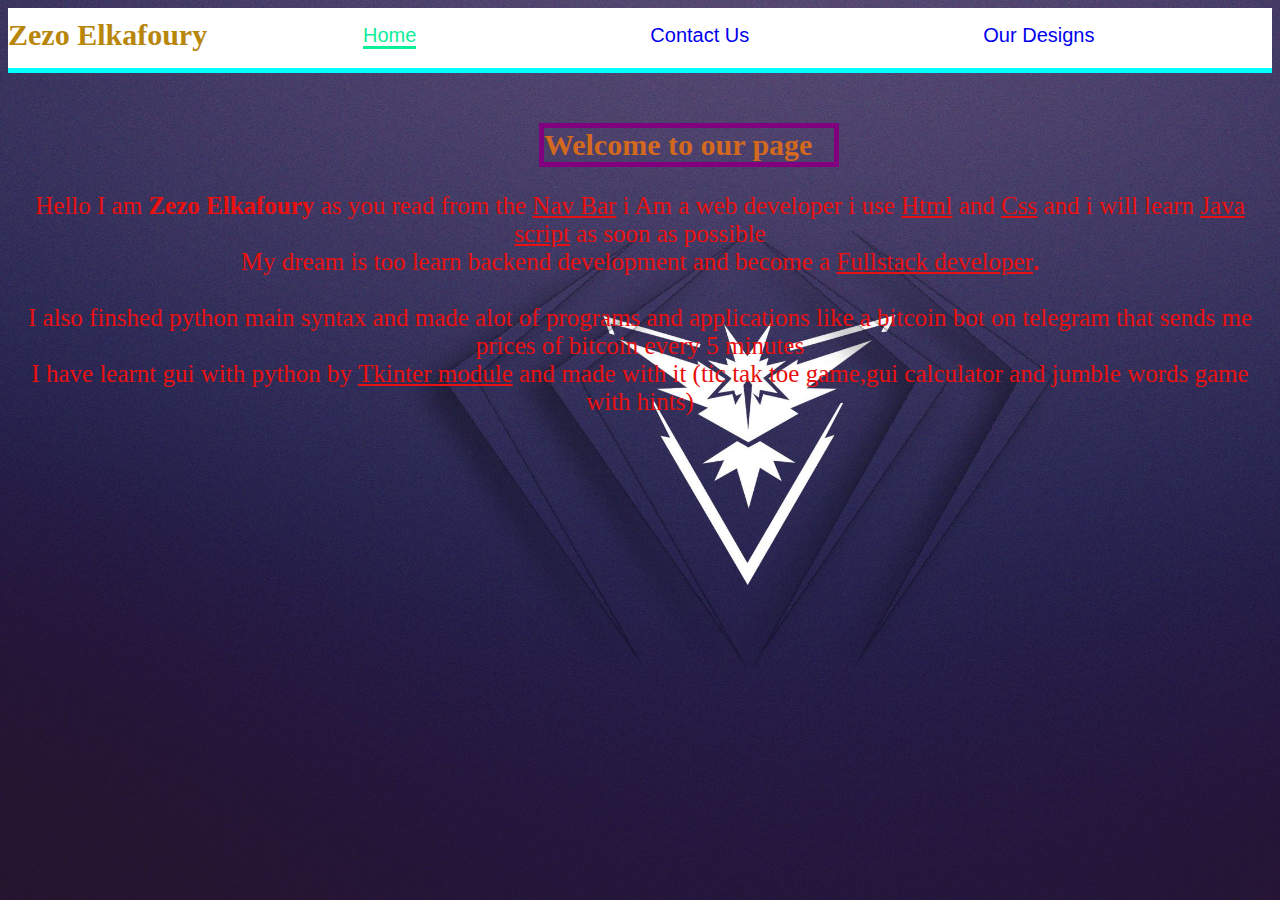
<file: index.html>
<head>
    <meta charset="utf-8"/>
    <meta name="description" content="i love my site"/>
    <title>my site</title>
    <link rel="stylesheet" href="personal.css" media="all">
    </head>
    <body>
        
            <nav class="navbar">
                <h1 class="name">Zezo Elkafoury</h1>
                <ul>
                    <li><a href="personal.html"class="home">Home</a></li>
                    <li><a href="about.html" class="contact">Contact Us</a></li>
                    <li><a href="design.html" class="Designs">Our Designs</a></li>
                </ul>
   
            </nav>
   
           <div class="wel"><h1 class="welcome">Welcome to our page</h1></div>
          <center><div class="main"><p>Hello I am <b>Zezo Elkafoury</b> as you read from the <u>Nav Bar</u> i Am a web developer i use <u>Html</u> and <u>Css</u> and i will learn <u>Java script</u> as soon as possible<br>My dream is too learn backend development and become a <u>Fullstack developer</u><b>.</b><br><br>I also finshed python main syntax and made alot of programs and applications like a bitcoin bot on telegram that sends me prices of bitcoin every 5 minutes<br>I have learnt gui with python by <u>Tkinter module</u> and made with it (tic tak toe game,gui calculator and jumble words game with hints) </p></div></center> 
          
        

         
    </body>
</file>
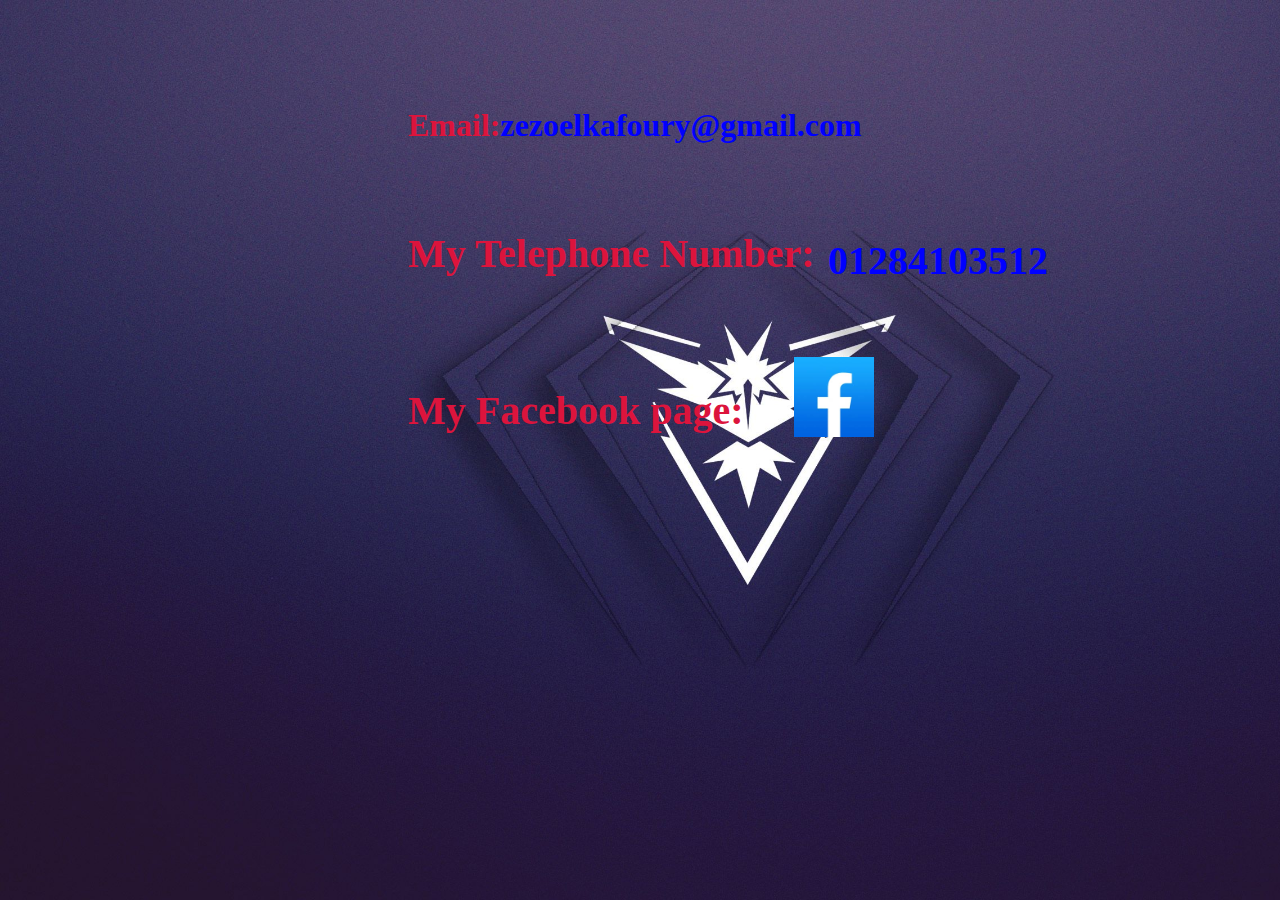
<file: about.html>
<head>
    <meta charset="utf-8"/>
    <meta name="description" content="i love my site"/>
    <title>my site</title>
    <link rel="stylesheet" href="about.css" media="all">
    </head>
    <body>
       <div class="first"><h1 class="tele">My Telephone Number:<a href="tel:01284103512"><b>01284103512</b></a> </h1></div>
       <div class="second"><h1 class="face">My Facebook page:<a href="https://www.facebook.com/zezo.elkafoury/" target="_blank"><img src="face (1).jpg"></a></h1></div> 
       <div class="third"><h1 class="em">Email:<a href="https://mail.google.com/mail/u/0/zezoelkafoury@gmail.com" target="_blank">zezoelkafoury@gmail.com</a></h1></div>
    </body>
</file>
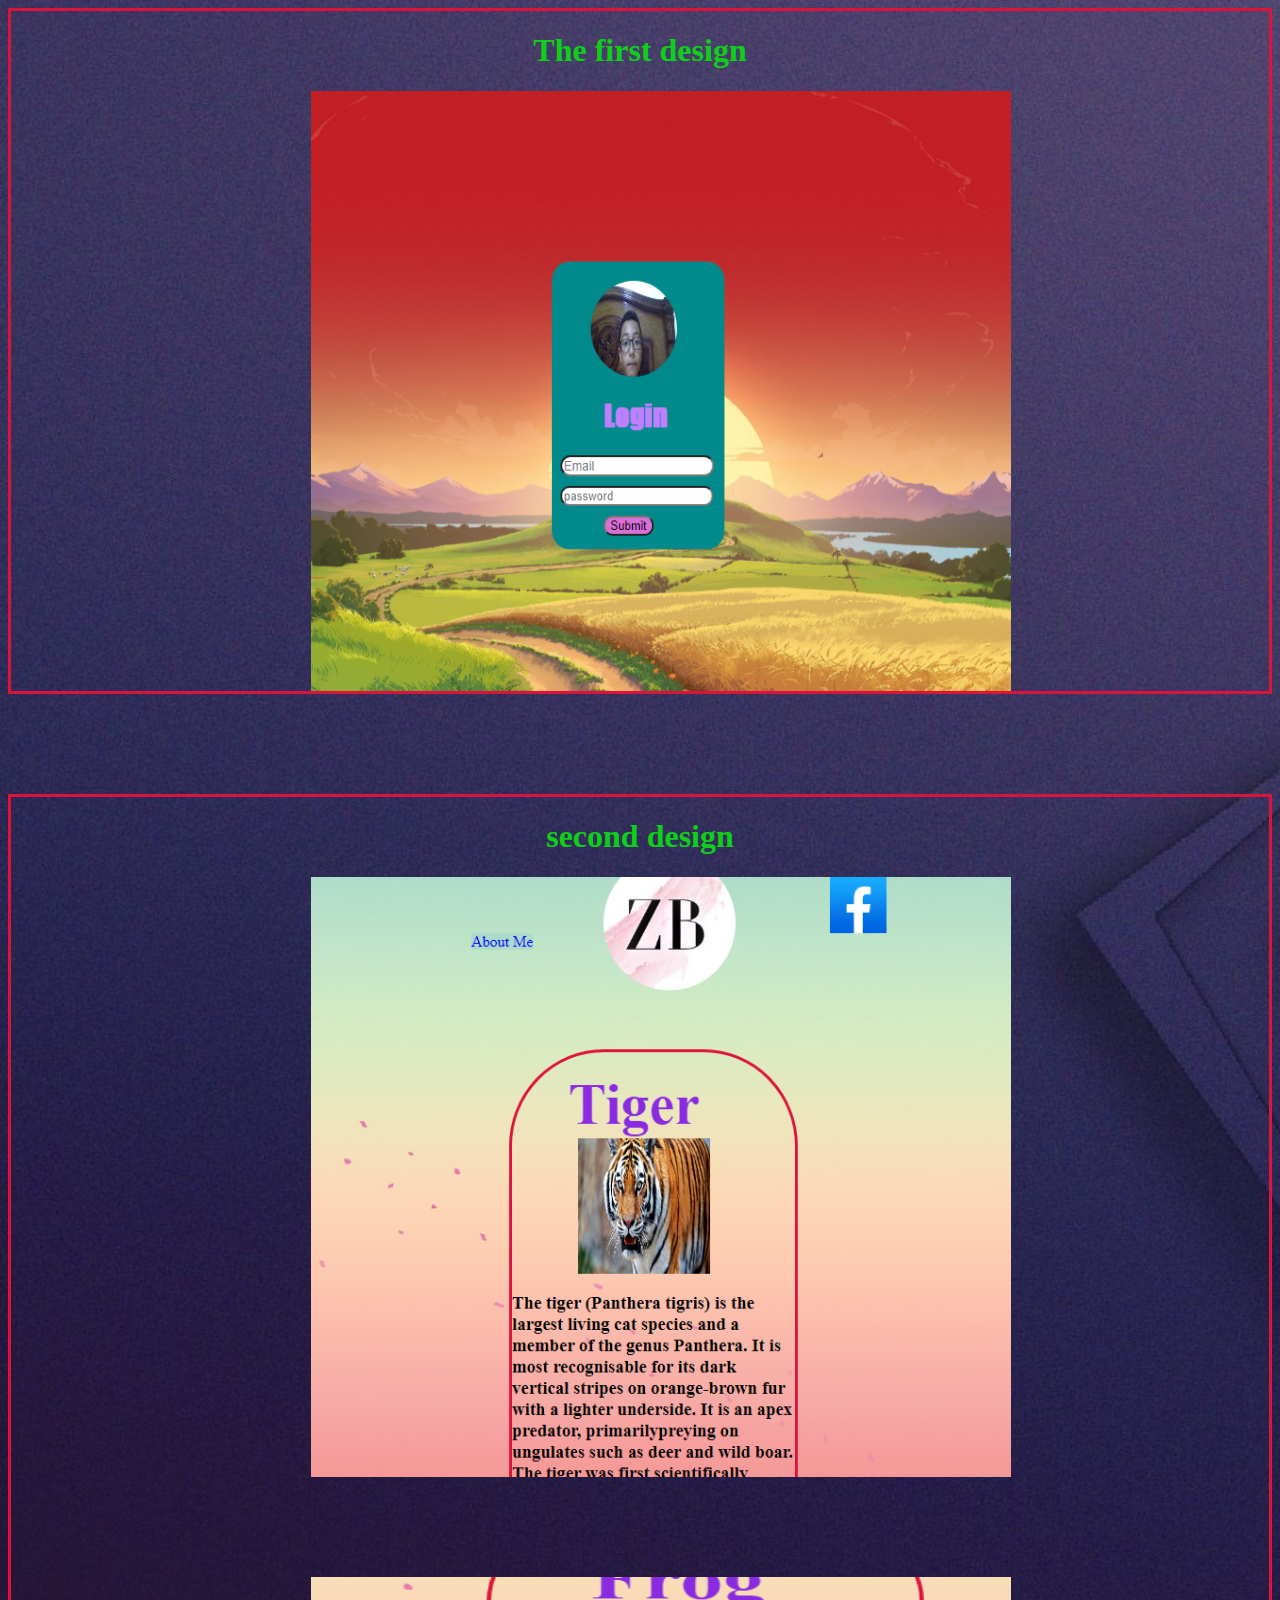
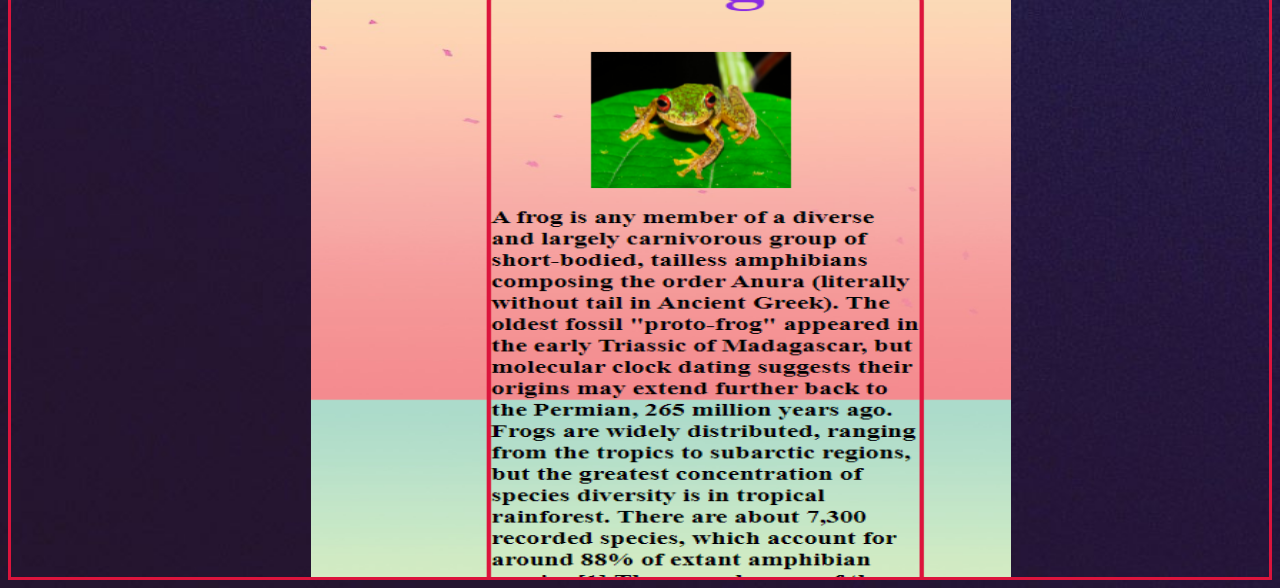
<file: design.html>
<head>
    <meta charset="utf-8"/>
    <meta name="description" content="i love my site"/>
    <title>my site</title>
    <link rel="stylesheet" href="design.css" media="all">
    </head>
    <body>
        <div class="div1"><h1 class="first">The first design</h1> <img src="Screenshot 2021-06-23 164433.png" class="login"></div>
        <div class="div2"><h1>second design</h1><img src="Screenshot 2021-06-23 164518.png" class="animal1"><img src="Screenshot 2021-06-23 164545.png" class="frog"></div>
        
    </body>
</file>
<file: personal.css>
body{
    background-image: url("885060.jpg");
    background-size: cover;
    

    
}
.navbar{
    width: 100%;
    height:60;
    background-color:rgb(255, 255, 255);
    border-bottom: 5px cyan solid;
    
    
}
.name{
    position: absolute;
    float: left;
    color:darkgoldenrod;
    font-size: 30;
    margin-top:10;
    animation:text 3s 1
}
@keyframes text{
0%{
    top:-30;
    left:0
}
25%{
    top:50;
    left:40
}
50%{
    top:30;
    left:40
}
75%{
    top:30;
    left:20
}
100%{
    left:0;
    top:-30
}

}
    

a{
    text-decoration: none
}
ul{
    display: inline-block;
    margin-left: 100;
}
li{
    display: inline-block;
    padding:0 15 0 15;
    font-family: sans-serif;
    font-size: 20;
    margin-left: 200;
    border-bottom: solid transparent;
}
.home{
    color:rgb(13, 238, 152);
    border-bottom: solid rgb(13, 238, 152);
    
    
}
li:hover{
    color:rgb(13, 238, 152);
    

}
.contact:hover{
    color:rgb(13, 238, 152);
    border-bottom: solid rgb(13, 238, 152);

}
.Designs:hover{
    color:rgb(13, 238, 152);
    border-bottom: solid rgb(13, 238, 152);

}
.welcome{
    width:290;
    margin-left: 42%;
    margin-top: 50;
    font-size: 30;
    color: chocolate;
    border: solid 5px purple
}
.main{
    font-size: 25;
    font-family:Apple Chancery, cursive;
    color:rgb(233, 16, 16)
}
</file>
<file: about.css>
body{
    background-image: url("885060.jpg");
    background-size: cover;
    
}
img{
    width:80;
    height:80;
    margin-left: 50;
    display:flex;
    margin-top:-30

}
a{
    display: flex;
    text-decoration: none;
    border-bottom: solid  transparent;
    color:blue
    
}
a:hover{
    color: #e7c011;
    
    
}
.face{
    display: flex;
    margin-top: 100;
    margin-left: 400;
    font-size: 40;
}
.tele{
    margin-left: 400;
    font-size: 40;
}
b{

    margin-left: 420;
    margin-top:-40;
}
.first{
    margin-top: 230;
}
h1{
    color:crimson
    
}
.third{
    margin-top:-360;
    margin-left:400

}
.em{
    color: crimson;
    display: flex;
}
</file>
<file: design.css>
h1{
    text-align:center;
    color:rgb(15, 207, 25)
}
body{
    background-image:url("885060.jpg") ;
    background-size: cover;
}
.login{

    width: 700;
    height:600;
    margin-left:300
}
.animal1{
    width: 700;
    height:600;
    margin-left:300


}
.frog{
    margin-top:100;
    width: 700;
    height:600;
    margin-left:300

}
.div1{
    border:crimson solid
}
.div2{
    margin-top:100;
    border:crimson solid


}
</file>
